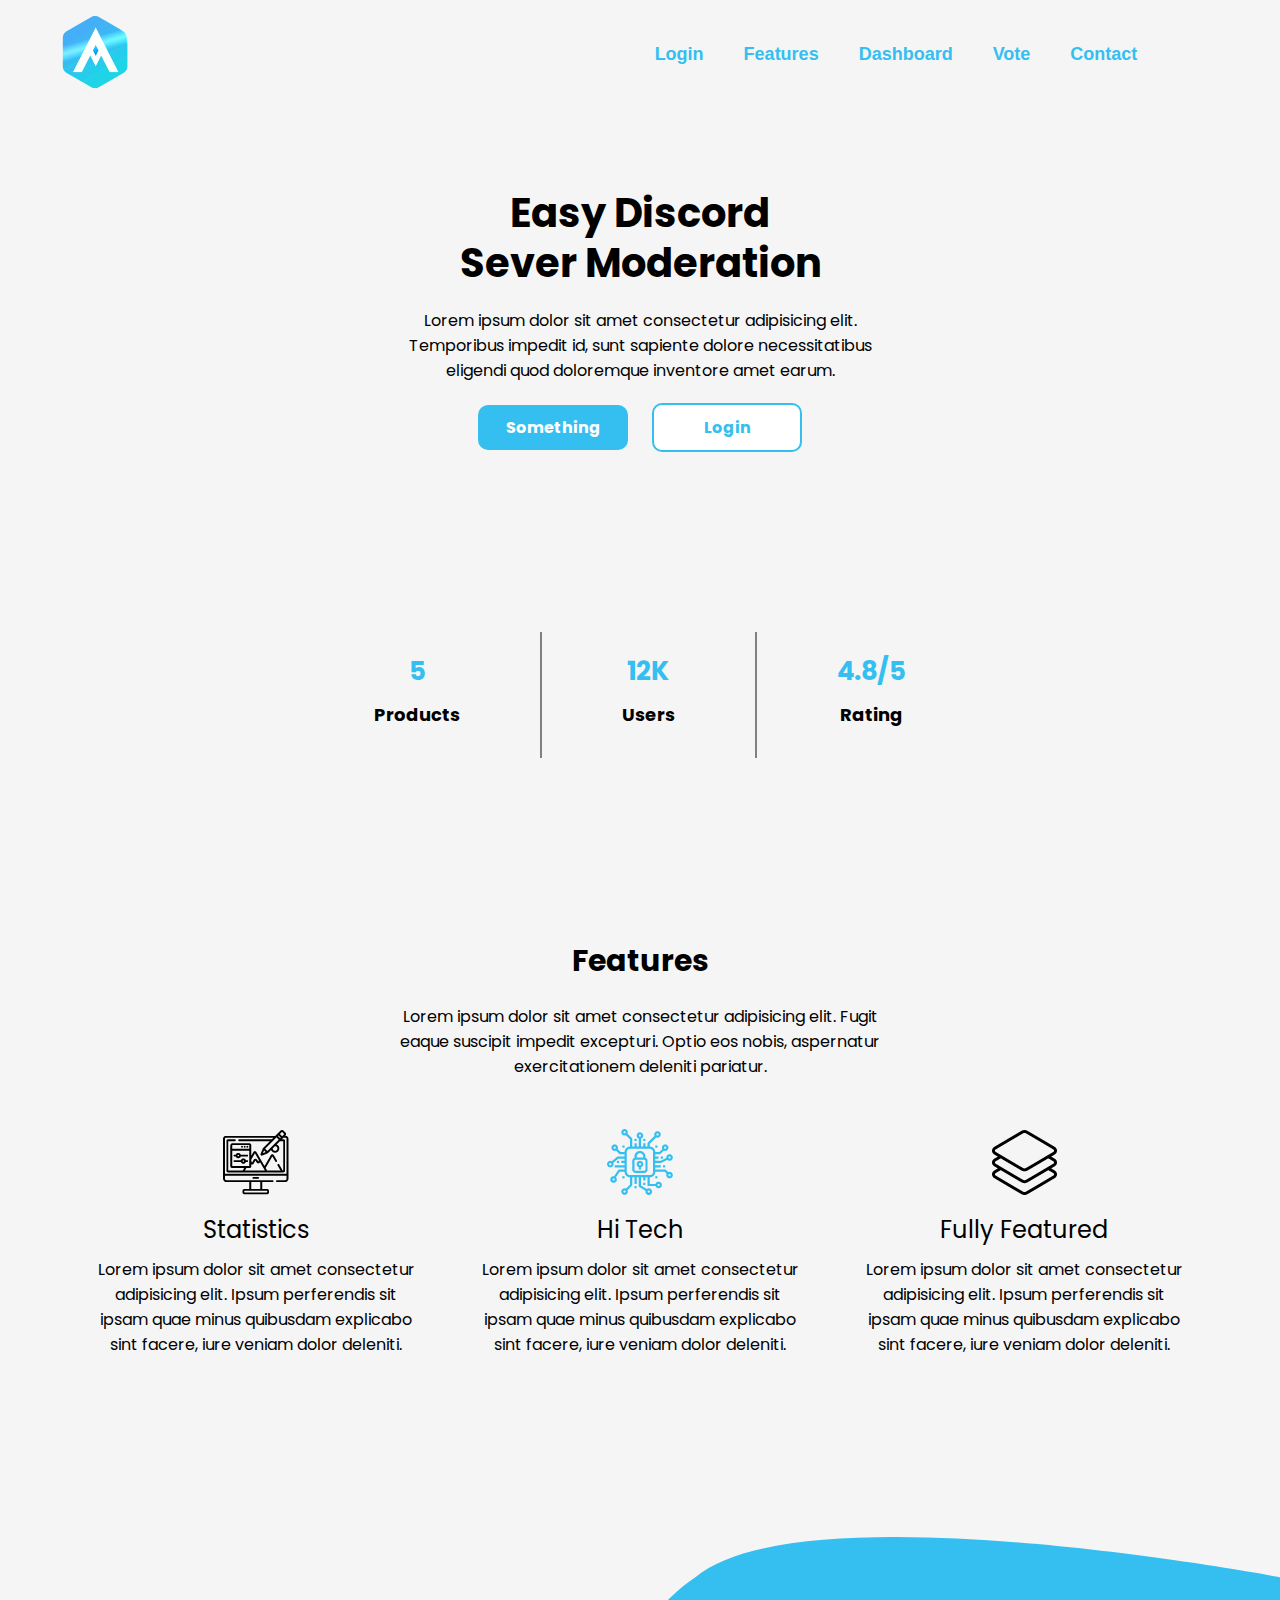
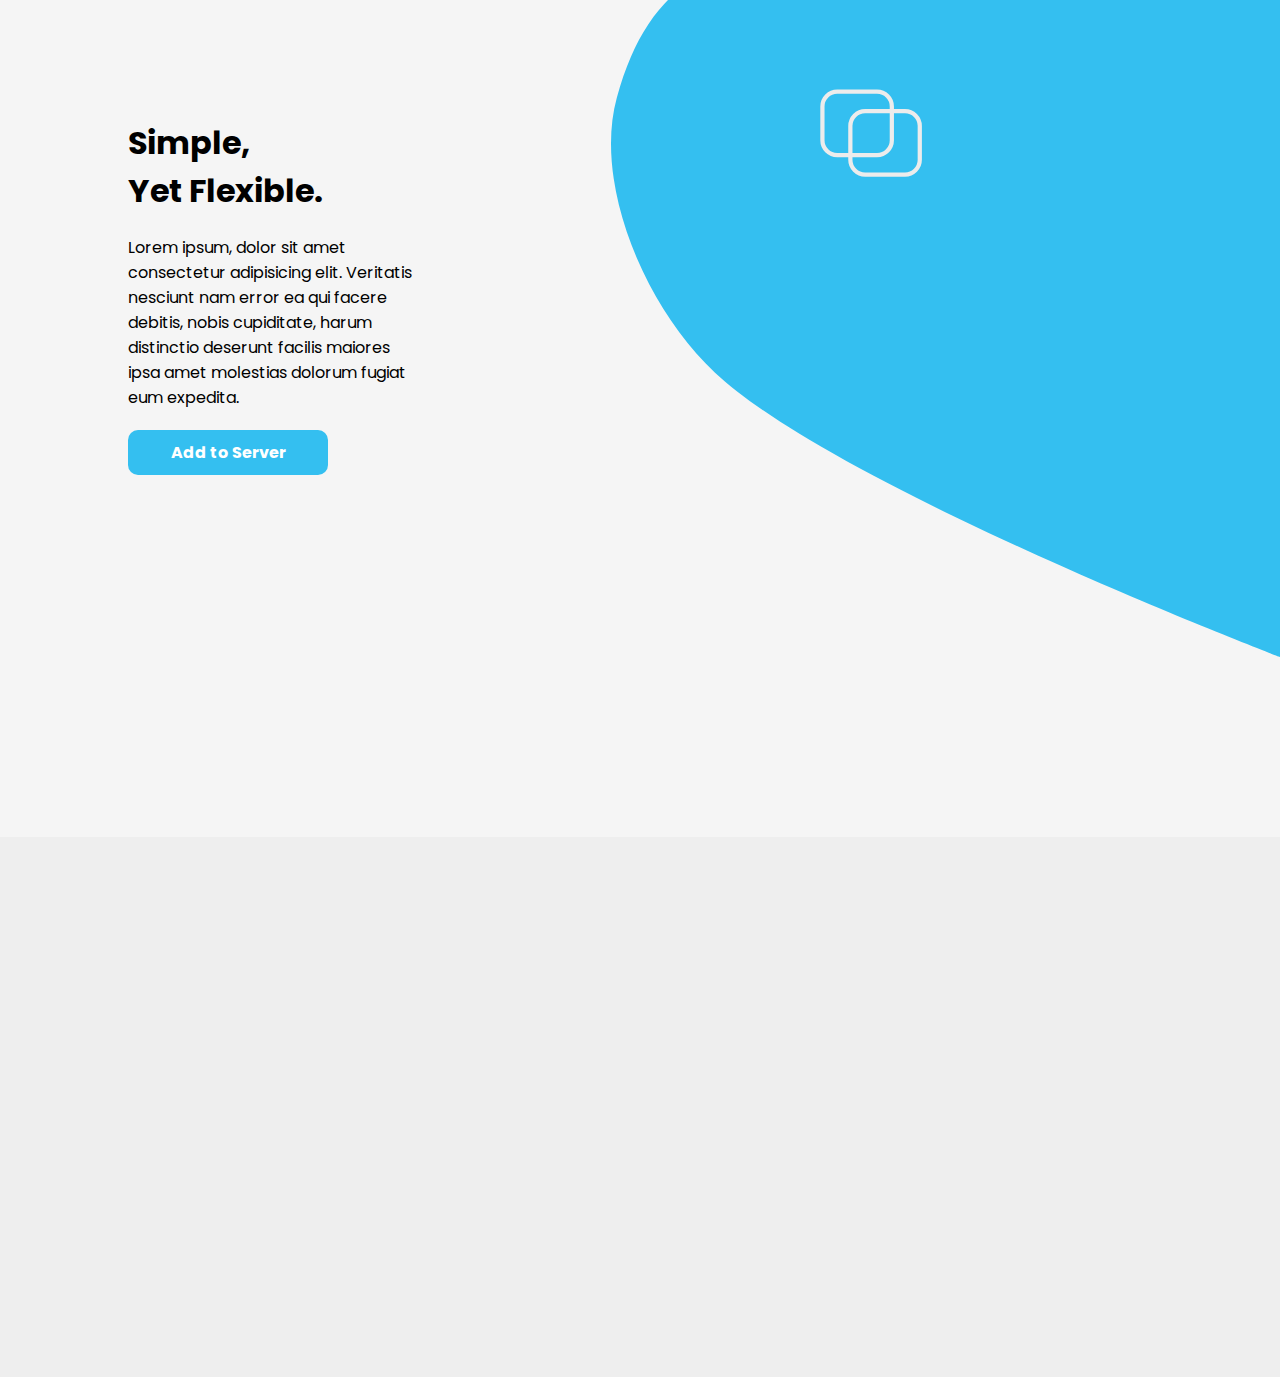
<file: index.html>
<!DOCTYPE html>
<html lang="en">
<head>
    <meta charset="UTF-8">
    <meta http-equiv="X-UA-Compatible" content="IE=edge">
    <meta name="viewport" content="width=device-width, initial-scale=1.0">
    <link rel="icon" href="./assets/images/favicon.png"> 
    <link rel="stylesheet" href="./assets/styles/home.css">
    <title>Arconix</title>
</head>
<body>
<div class="page">
    <nav class="navbar">
        <div class="logo">
            <img class="arconix" src="./assets/images/logo.gif"/>
        </div>
        <ul class="navlinks">
            <a href="./login.html"><li>Login</li></a>
            <li>Features</li>
            <li>Dashboard</li>
            <li>Vote</li>
            <li>Contact</li>
        </ul>
        <div class="hamburger">
            <img src="./assets/images/icon-hamburger.svg"/>
        </div>
    </nav>

    <div class="content">
        <!-- Content Start -->

        <div class="sec1">
            <div class="head">
                <h1>Easy Discord</h1>
                <h1>Sever Moderation</h1>
            </div>
            <p>Lorem ipsum dolor sit amet consectetur adipisicing elit. 
                Temporibus impedit id, sunt sapiente dolore necessitatibus 
                eligendi quod doloremque inventore amet earum. 
            </p>
            <div class="cta">
                <button class="btn1">Something</button>
                <button class="btn2">Login</button>
            </div>
        </div>

        <div class="sec2">
            <div class="info1 info">
                <p class="data">5</p>
                <p class="label">Products</p>
            </div>
            <div class="info2 info">
                <p class="data">12K</p>
                <p class="label">Users</p>
            </div>
            <div class="info3 info">
                <p class="data">4.8/5</p>
                <p class="label">Rating</p>
            </div>
        </div>

        <div class="sec3">
            <div class="head">
                <h1>Features</h1>
                <p>Lorem ipsum dolor sit amet consectetur adipisicing elit. 
                    Fugit eaque suscipit impedit excepturi. Optio eos nobis,
                    aspernatur exercitationem deleniti pariatur.
                </p>
            </div>
            <div class="features">
                <div class="one element">
                    <img src="./assets/images/Group 2.png" alt="Icon">
                    <h1>Statistics</h1>
                    <p>Lorem ipsum dolor sit amet consectetur adipisicing elit. 
                        Ipsum perferendis sit ipsam quae minus quibusdam explicabo 
                        sint facere, iure veniam dolor deleniti.                   
                    </p>
                </div>
                <div class="two element">
                    <img src="./assets/images/Processor security.png" alt="Icon">
                    <h1>Hi Tech</h1>
                    <p>Lorem ipsum dolor sit amet consectetur adipisicing elit. 
                        Ipsum perferendis sit ipsam quae minus quibusdam explicabo 
                        sint facere, iure veniam dolor deleniti.
                    </p>
                </div>
                <div class="three element">
                    <img src="./assets/images/layers.png" alt="Icon">
                    <h1>Fully Featured</h1>
                    <p>Lorem ipsum dolor sit amet consectetur adipisicing elit. 
                        Ipsum perferendis sit ipsam quae minus quibusdam explicabo 
                        sint facere, iure veniam dolor deleniti.
                    </p>
                </div>
            </div>
        </div>

        <div class="sec4">
            <div class="content">
                <h1>Simple,</h1>
                <h1>Yet Flexible.</h1>
                <p>Lorem ipsum, dolor sit amet consectetur adipisicing elit. Veritatis 
                    nesciunt nam error ea qui facere debitis, nobis cupiditate, harum
                     distinctio deserunt facilis maiores ipsa amet 
                     molestias dolorum fugiat eum expedita.
                </p>
                <button>Add to Server</button>
            </div>
            <div class="image">
                <img src="./assets/images/Group 2.svg" alt="graphic">
            </div>
        </div>

        <div class="footer">
            <div class="links"></div>
            <div class="contact"></div>
        </div>

        <!-- Content End -->
    </div>
    <script src="./assets/js/nav.js"></script>
</div>
</body>
</html>
</file>
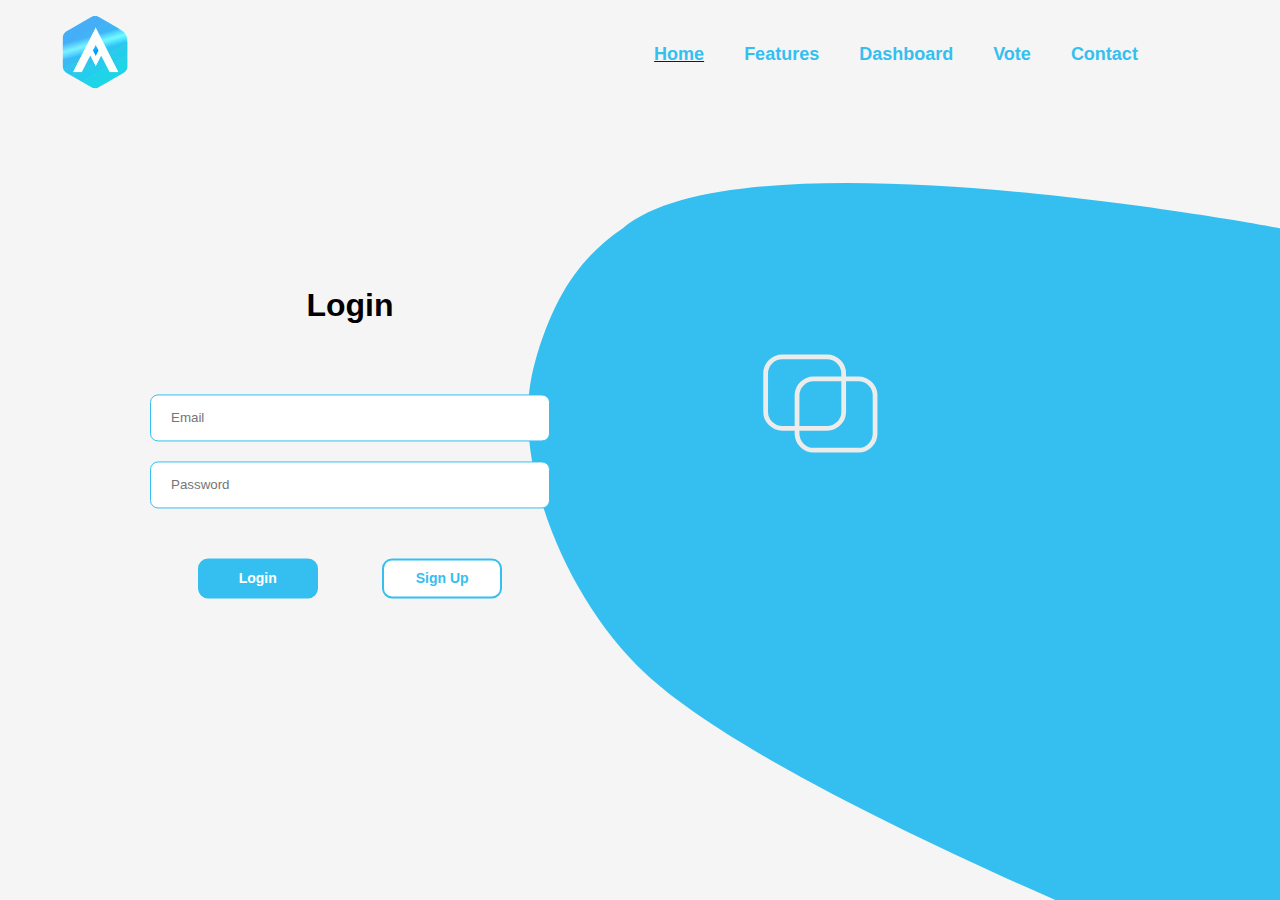
<file: login.html>
<!DOCTYPE html>
<html lang="en">
<head>
    <meta charset="UTF-8">
    <meta http-equiv="X-UA-Compatible" content="IE=edge">
    <meta name="viewport" content="width=device-width, initial-scale=1.0">
    <title>Login | Arconix</title>
    <link rel="icon" href="./assets/images/favicon.png"> 
    <link rel="stylesheet" href="./assets/styles/login.css">
</head>
<body>
    <div class="page">
        <nav class="navbar">
            <div class="logo">
                <img class="arconix" src="./assets/images/logo.gif"/>
            </div>
            <ul class="navlinks">
                <a href="index.html"><li>Home</li></a>
                <li>Features</li>
                <li>Dashboard</li>
                <li>Vote</li>
                <li>Contact</li>
            </ul>
            <div class="hamburger">
                <img src="./assets/images/icon-hamburger.svg"/>
            </div>
        </nav>
        <div class="content">
            <div class="form">
                <h1>Login</h1>
                <form>
                    <input type="email" placeholder="Email" required/>
                    <input type="password" placeholder="Password" required/>
                    <div class="cta">
                        <input class="button login" type="submit" value="Login"/>
                        <button class="signup button">Sign Up</button>
                    </div>
                </form>
            </div>
            <div class="graphic">
                <img src="./assets/images/Group 2.svg"/>
            </div>
        </div>
    </div>
    <script src="./assets/js/nav.js"></script>
</body>
</html>
</file>
<file: assets/styles/home.css>
@import url('https://fonts.googleapis.com/css2?family=Poppins:wght@400;700&display=swap');

*{
    margin:0;
    padding:0;
    box-sizing:border-box;
}
body{
    background: whitesmoke;
    font-family: sans-serif;
}
.page{
    position: relative;
    width:100%;
    overflow: hidden;
}

/* Navbar */
.navbar{
    display: flex;
    height:12vh;
    width: 100%;
    flex-direction: row;
    align-items: center;
}
.navbar .logo{
    flex:2;
}
.navbar .logo .arconix{
    height:10vh;
    padding:0 50px;
}
.navbar ul{
    list-style: none;
}
.navbar .navlinks{
    flex:3;
    display: flex;
    flex-direction: row;
    justify-content: center;
}
.navbar .hamburger{
    display: none;
}
.navbar .navlinks li{
    margin:0 20px;
    font-size: 18px;
    font-weight: 600;
    color:#34BFF0;
    cursor: pointer;
    transition: 0.2s ease;
}
.navbar .navlinks li:hover{
    color:#289fca;
    transition: 0.2s ease;
}
.navbar .navlinks a{
    text-decoration: none;
}

@media only screen and (max-width:700px){
    .navbar .logo{
        flex:1;
        align-self: flex-start;
        z-index: 15;
    }
    .navbar .logo .arconix{
        height:10vh;
        padding:10px 20px;
    }
    .navbar .navlinks{
        position: absolute;
        top:0vh;
        left:100%;
        height:100vh;
        width:100%;
        flex-direction: column;
        align-items: center;
        background: #34BFF0;
        transition: 0.5s ease;
        z-index: 5;
    }
    .navbar .navlinks li{
        color:rgb(226, 226, 226);
        margin:25px 20px;
        font-size: 24px;
        transition: 0.2s ease;
    }
    .navbar .hamburger{
        display: block;
        margin-right:30px;
        z-index: 10;
        transition: opacity .3s ease-in-out;
    }
    .navbar .navlinks li:hover{
        color:white;
        transition: 0.2s ease;
    }
    .navlinks.active{
        left:0%;
        transition: 0.5s ease;
    }
}


/* Content */
/* Section 1 */
.sec1{
    text-align: center;
    margin:80px 30%;
    font-family: 'Poppins', sans-serif;
}
.sec1 .head{
    font-weight: 700;
    font-size: 20px;
    line-height: 50px;
    margin:20px 0;
}
.sec1 p{
    margin:20px 0;
    font-size: 16px;
}
.sec1 .cta button{
    width:150px;
    padding:10px 20px;
    margin:0 10px;
    font-size: 16px;
    font-weight: 700;
    font-family: 'Poppins', sans-serif;
    border:none;
    border-radius: 10px;
    cursor: pointer;
}
.sec1 .cta .btn1{
    background: #34BFF0;
    color:white;
}
.sec1 .cta .btn2{
    background:white;
    color:#34BFF0;
    border:2px solid #34BFF0;
}
@media only screen and (max-width:920px){
    .sec1{
        margin:80px 20%;
    }
}
@media only screen and (max-width:620px){
    .sec1{
        margin:80px 10%;
    }
    .sec1 .head{
        font-size: 16px;
    }
    .sec1 .cta button{
        margin:10px 10px;
    }
}
@media only screen and (max-width:380px){
    .sec1{
        margin:80px 5%;
    }
}

/* Section 2 */
.sec2{
    font-family: 'Poppins', sans-serif;
    text-align: center;
    display: flex;
    flex-direction: row;
    align-items: center;
    justify-content: center;
    margin:20vh 0;
}
.sec2 .info{
    padding:20px 80px;
}
.sec2 .info .data{
    font-size: 26px;
    font-weight: 700;
    color:#34BFF0;
}
.sec2 .info .label{
    margin:10px 0;
    font-size: 18px;
    font-weight: 700;
}
.sec2 .info1{
    border-right: 2px solid grey;
}
.sec2 .info3{
    border-left: 2px solid grey;
}
@media only screen and (max-width:650px){
    .sec2{
        flex-direction: column;
        margin:10vh 0;
    }
    .sec2 .info1{
        border-right: none;
        border-bottom: 1px solid grey;
    }
    .sec2 .info3{
        border-left: none;
        border-top: 1px solid grey;
    }
}

/* Section 3 */
.sec3{
    margin:10vh 0;
    font-family: 'Poppins', sans-serif;
}
.sec3 .head{
    text-align: center;
    margin:0 30%;
}
.sec3 .head h1{
    font-size: 30px;
    font-weight: 700;
    margin:20px 0;
}
.sec3 .head p{
    margin:20px 0;
    font-size: 16px;
}
.sec3 .features{
    display: flex;
    flex-direction: row;
    justify-content: center;
    align-items: center;
    margin:50px 5%;
}
.sec3 .features .element{
    margin:0px 30px;
    text-align: center;
}
.sec3 .features .element h1{
    font-size: 24px;
    font-weight: 400;
    margin:10px 0;
}

@media only screen and (max-width:900px){
    .sec3 .features {
        flex-direction: column;
        margin:50px 20%;
    }
    .sec3 .features .element{
        margin:30px 30px;
        text-align: center;
    }
}
@media only screen and (max-width:650px){
    .sec3 .head {
        margin: 0 20%;
    }
    .sec3 .features {
        margin:50px 10%;
    }
}
@media only screen and (max-width:420px){
    .sec3 .head {
        margin: 0 10%;
    }
    .sec3 .features {
        margin:50px 5%;
    }
}


/* Section 4 */
.sec4{
    height:100vh;
    margin-bottom: 10vh;
    display: flex;
    flex-direction: row;
    align-items: center;
    font-family: 'Poppins', sans-serif;
}
.sec4 .image{
    height:80vh;
}
.sec4 .image img{
    height:80vh;
    object-fit: contain;
    align-self: end;
}
.sec4 .content{
    padding:0 15% 0 10%;
    font-size: 16px;
}
.sec4 .content p{
    margin:20px 0;
}
.sec4 .content button{
    width:200px;
    padding:10px 20px;
    font-size: 16px;
    font-weight: 700;
    font-family: 'Poppins', sans-serif;
    border:none;
    border-radius: 10px;
    cursor: pointer;
    background: #34BFF0;
    color:white
}
@media only screen and (max-width:1200px){
    .sec4 .image{
        height:60vh;
    }
    .sec4 .image img{
        height:60vh;
    }
    .sec4 .content{
        padding:0 5% 0 5%;
    }
}
@media only screen and (max-width:750px){
    .sec4 .image{
        height:40vh;
    }
    .sec4 .image img{
        height:40vh;
    }
    .sec4 .content{
        padding:0 0% 0 5%;
    }
}
@media only screen and (max-width:600px){
    .sec4{
        flex-direction: column;
    }
    .sec4 .image{
        order:1;
        justify-self: flex-end;
        align-self: flex-end;
    }
    .sec4 .content{
        order:2;
        text-align: center;
        padding:0% 10%;
    }
}


/* Footer  */
.footer{
    height:60vh;
    background: rgb(238, 238, 238);
}
</file>
<file: assets/styles/login.css>
*{
    margin:0;
    padding:0;
    box-sizing:border-box;
}
body{
    background: whitesmoke;
    font-family: sans-serif;
}
.page{
    position: relative;
    height:100vh;
    width:100%;
    overflow: hidden;
}

/* Navbar */
.navbar{
    display: flex;
    height:12vh;
    width: 100%;
    flex-direction: row;
    align-items: center;
}
.navbar .logo{
    flex:2;
}
.navbar .logo .arconix{
    height:10vh;
    padding:0 50px;
}
.navbar ul{
    list-style: none;
}
.navbar .navlinks{
    flex:3;
    display: flex;
    flex-direction: row;
    justify-content: center;
}
.navbar .hamburger{
    display: none;
}
.navbar .navlinks li{
    margin:0 20px;
    font-size: 18px;
    font-weight: 600;
    color:#34BFF0;
    cursor: pointer;
    transition: 0.2s ease;
}
.navbar .navlinks li:hover{
    color:#289fca;
    transition: 0.2s ease;
}

@media only screen and (max-width:700px){
    .navbar .logo{
        flex:1;
        align-self: flex-start;
        z-index: 15;
    }
    .navbar .logo .arconix{
        height:10vh;
        padding:10px 20px;
    }
    .navbar .navlinks{
        position: absolute;
        top:0vh;
        left:100%;
        height:100vh;
        width:100%;
        flex-direction: column;
        align-items: center;
        background: #34BFF0;
        transition: 0.5s ease;
        z-index: 5;
    }
    .navbar .navlinks li{
        color:rgb(226, 226, 226);
        margin:25px 20px;
        font-size: 24px;
        transition: 0.2s ease;
    }
    .navbar .hamburger{
        display: block;
        margin-right:30px;
        z-index: 10;
        transition: opacity .3s ease-in-out;
    }
    .navbar .navlinks li:hover{
        color:white;
        transition: 0.2s ease;
    }
    .navlinks.active{
        left:0%;
        transition: 0.5s ease;
    }
}

/* Content  */
.content{
    position: relative;
    height:88vh;
}
.content .graphic{
    position: absolute;
    top:0;
    right:0;
    bottom: 0;
    z-index: -1;
}
.content .graphic img{
    height:90vh;
    margin-top: 10%;
}
.content .form{
    position: relative;
    top:45%;
    left:150px;
    transform: translateY(-55%);
    max-width: 400px;
    text-align: center;
}
.content .form h1{
    margin:0px 0 60px 0;
}
.content form{
    display: flex;
    width:100%;
    flex-direction: column;
    text-align: center;
}
.content form input{
    padding:15px 20px;
    margin:10px 0px;
    border-radius: 8px;
    border:1px solid #34BFF0;
}
.content form .cta{
    margin-top:30px;
}
.content form .cta .button{
    padding:10px 20px;
    width:120px;
    margin:10px 30px;
    border:2px solid #34BFF0;
    border-radius: 10px;
    background: transparent;
    font-size: 14px;
    font-weight: 600;
}
.content form .cta .login{
    color:white;
    background:#34BFF0;
}
.content form .cta .signup{
    color:#34BFF0;
    background:white;
}

@media only screen and (max-width:1000px){
    .content .form{
        top:45%;
        left:50%;
        transform: translate(-50%,-55%);
    }
    .content .graphic img{
        height:60vh;
        margin-top: 40%;
    }
}
@media only screen and (max-width:700px){
    .content .graphic img{
        height:40vh;
        margin-top: 50%;
    }
}
@media only screen and (max-width:500px){
    .content .graphic img{
        height:30vh;
        margin-top: 60%;
    }
    .content .form{
        max-width:340px;
    }
}
@media only screen and (max-width:400px){
    .content .form{
        max-width:280px;
    }
}
</file>
